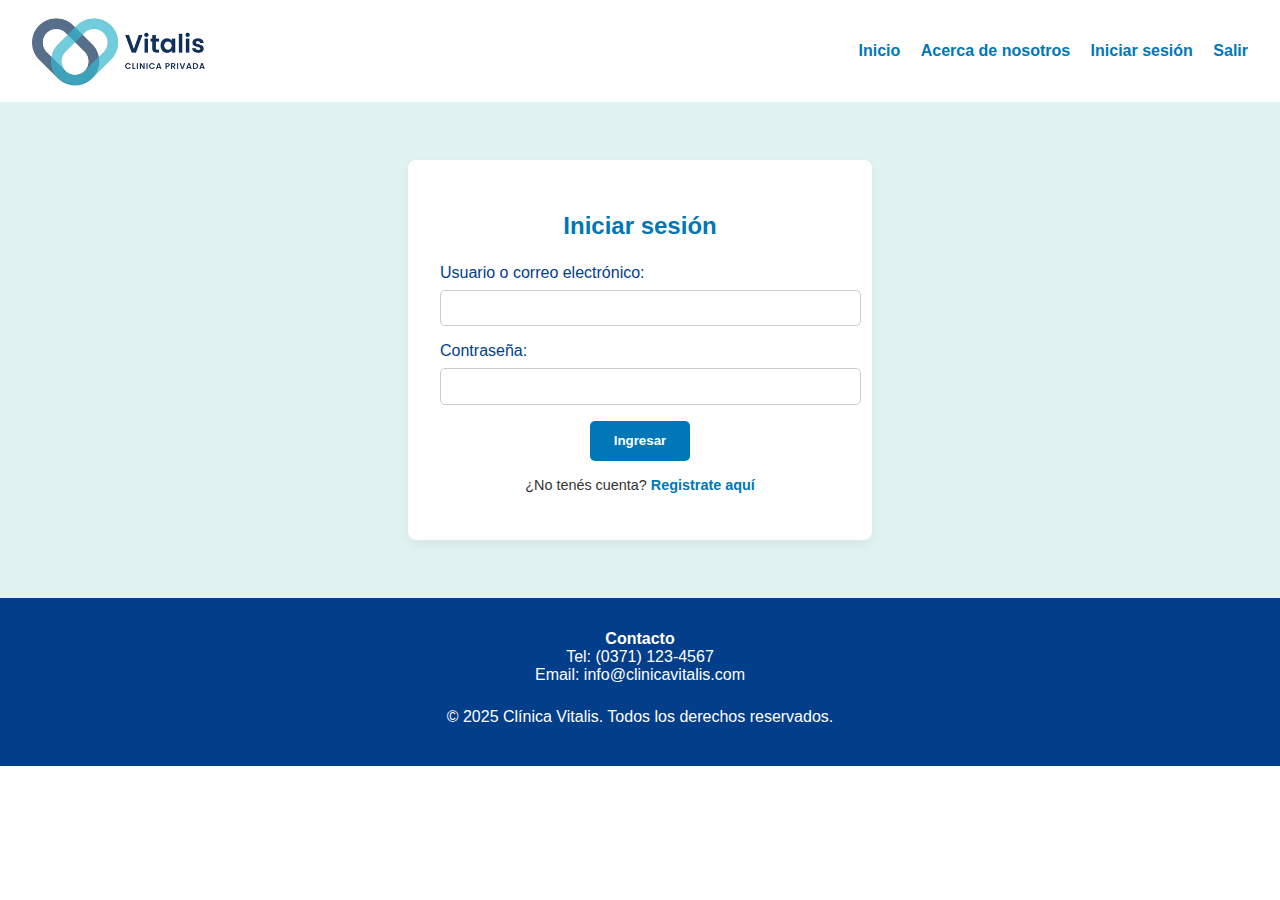
<file: iniciarSesion.html>
<!DOCTYPE html>
<html lang="es">
<head>
  <meta charset="UTF-8" />
  <meta name="viewport" content="width=device-width, initial-scale=1" />
  <title>Iniciar sesión - Clínica Vitalis</title>
  <link rel="stylesheet" href="https://cdnjs.cloudflare.com/ajax/libs/font-awesome/6.5.0/css/all.min.css" />
  <link rel="stylesheet" href="sesion.css" />
  <link rel="stylesheet" href="style.css" />
</head>
<body>

  <header>
    <div style="display: flex; align-items: center;">
      <img src="/imagenes/logo.png" alt="Logo Vitalis" style="height: 70px; margin-right: 14px;" />
      <span style="font-size: 1.6rem; font-weight: bold;">Clínica Vitalis</span>
    </div>
    <nav>
      <a href="index.html">Inicio</a>
      <a href="nosotros.html">Acerca de nosotros</a>
      <a href="iniciarSesion.html">Iniciar sesión</a>
      <a href="#">Salir</a>
    </nav>
  </header>

  <section class="login-section">
    <div class="login-container">
      <h2>Iniciar sesión</h2>
      <form>
        <div class="form-group">
          <label for="usuario">Usuario o correo electrónico:</label>
          <input type="text" id="usuario" name="usuario" required />
        </div>

        <div class="form-group">
          <label for="clave">Contraseña:</label>
          <input type="password" id="clave" name="clave" required />
        </div>

        <div class="form-actions">
        <p id="mensaje-error" class="error-text"></p>
          <button type="submit">Ingresar</button>
        </div>

       <p class="registro-link">¿No tenés cuenta? <a href="#" onclick="window.open('registroCuenta.html', '_blank')">Registrate aquí</a></p>
      </form>
    </div>
  </section>

  <footer>
    <div class="footer-container">
      <div>
        <strong>Contacto</strong><br />
        Tel: (0371) 123-4567<br />
        Email: info@clinicavitalis.com
      </div>
      <div>
        © 2025 Clínica Vitalis. Todos los derechos reservados.
      </div>
    </div>
  </footer>
<script src="login.js"></script>
<script>
  validarSesion();
</script>
</body>
</html>
</file>
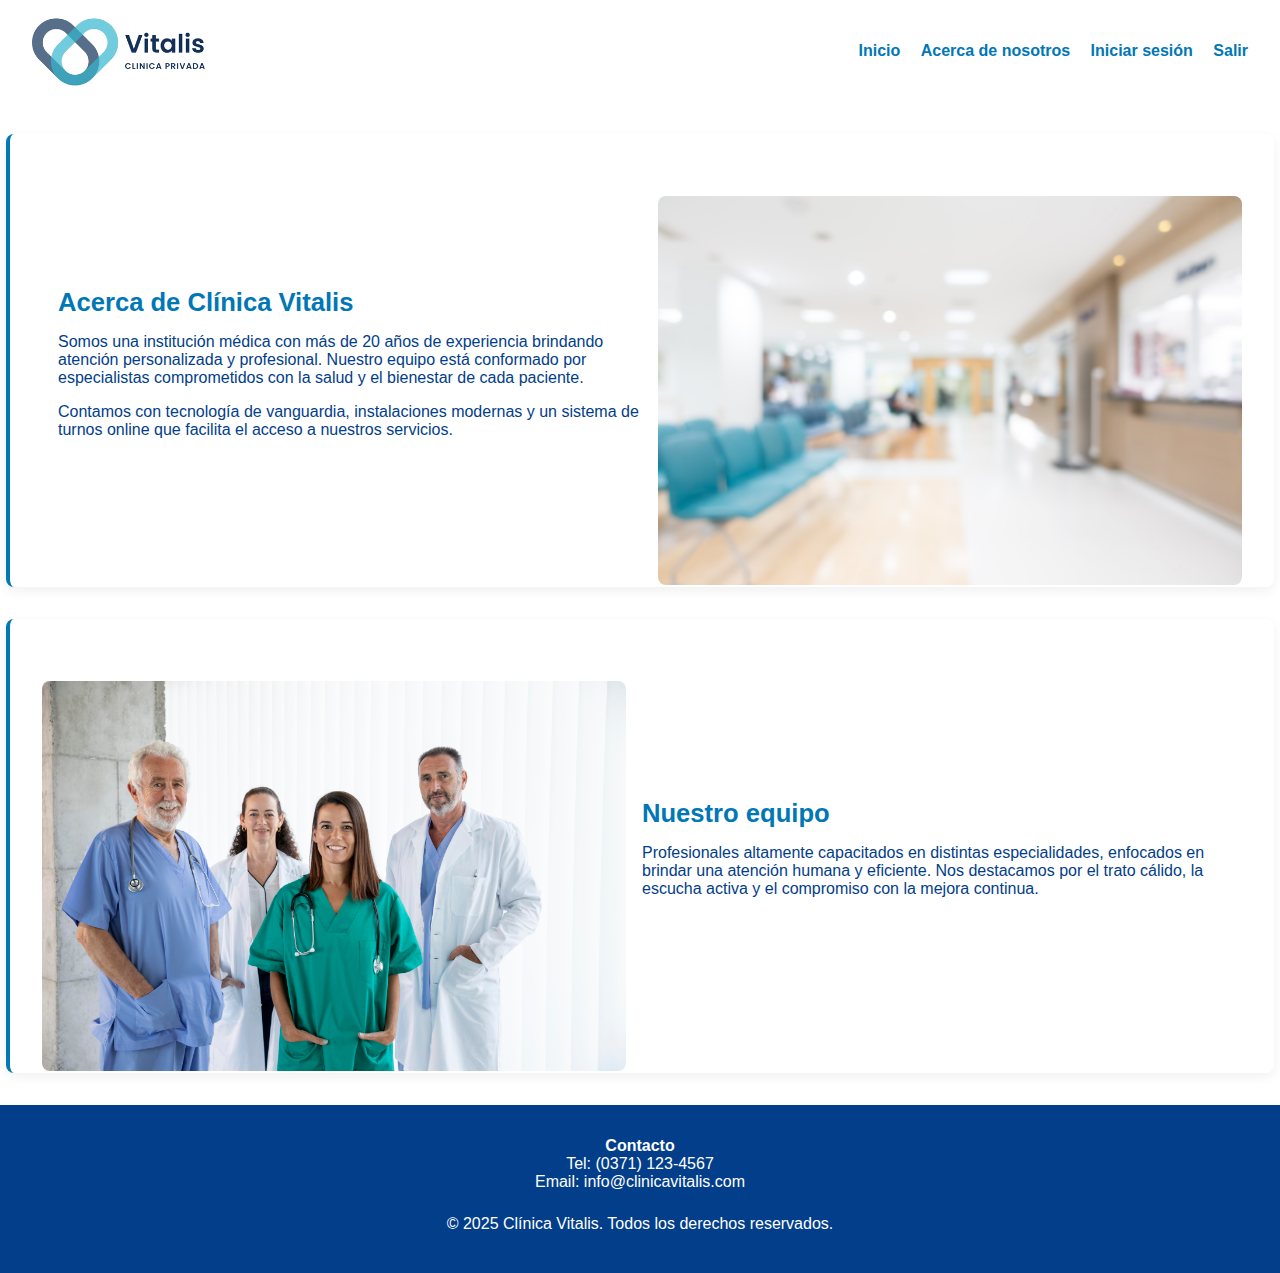
<file: nosotros.html>
<!DOCTYPE html>
<html lang="es">
<head>
  <meta charset="UTF-8" />
  <meta name="viewport" content="width=device-width, initial-scale=1" />
  <title>Acerca de Nosotros - Clínica Vitalis</title>
  <link rel="stylesheet" href="https://cdnjs.cloudflare.com/ajax/libs/font-awesome/6.5.0/css/all.min.css" />
  <link rel="stylesheet" href="style.css" />
</head>
<body>

  <header>
    <div style="display: flex; align-items: center;">
      <img src="/imagenes/logo.png" alt="Logo Vitalis" style="height: 70px; margin-right: 14px;" />
      <span style="font-size: 1.6rem; font-weight: bold;">Clínica Vitalis</span>
    </div>
    <nav>
      <a href="index.html">Inicio</a>
      <a href="nosotros.html">Acerca de nosotros</a>
      <a href="iniciarSesion.html">Iniciar sesión</a>
      <a href="#">Salir</a>
    </nav>
  </header>

  <section class="info-block">
    <div class="infoTexto">
      <h2>Acerca de Clínica Vitalis</h2>
      <p>
        Somos una institución médica con más de 20 años de experiencia brindando atención personalizada y profesional.
        Nuestro equipo está conformado por especialistas comprometidos con la salud y el bienestar de cada paciente.
      </p>
      <p>
        Contamos con tecnología de vanguardia, instalaciones modernas y un sistema de turnos online que facilita el acceso a nuestros servicios.
      </p>
    </div>
    <div class="infoImg">
      <img src="/imagenes/clinica.jpg" alt="Instalaciones de la clínica" />
    </div>
  </section>

  <section class="info-block">
    <div class="infoImg">
      <img src="/imagenes/equipoMedico.jpg" alt="Equipo médico" />
    </div>
    <div class="infoTexto">
      <h2>Nuestro equipo</h2>
      <p>
        Profesionales altamente capacitados en distintas especialidades, enfocados en brindar una atención humana y eficiente.
        Nos destacamos por el trato cálido, la escucha activa y el compromiso con la mejora continua.
      </p>
    </div>
  </section>

  <footer>
    <div class="footer-container">
      <div>
        <strong>Contacto</strong><br />
        Tel: (0371) 123-4567<br />
        Email: info@clinicavitalis.com
      </div>
      <div>
        © 2025 Clínica Vitalis. Todos los derechos reservados.
      </div>
    </div>
  </footer>

</body>
</html>
    
</body>
</html>
</file>
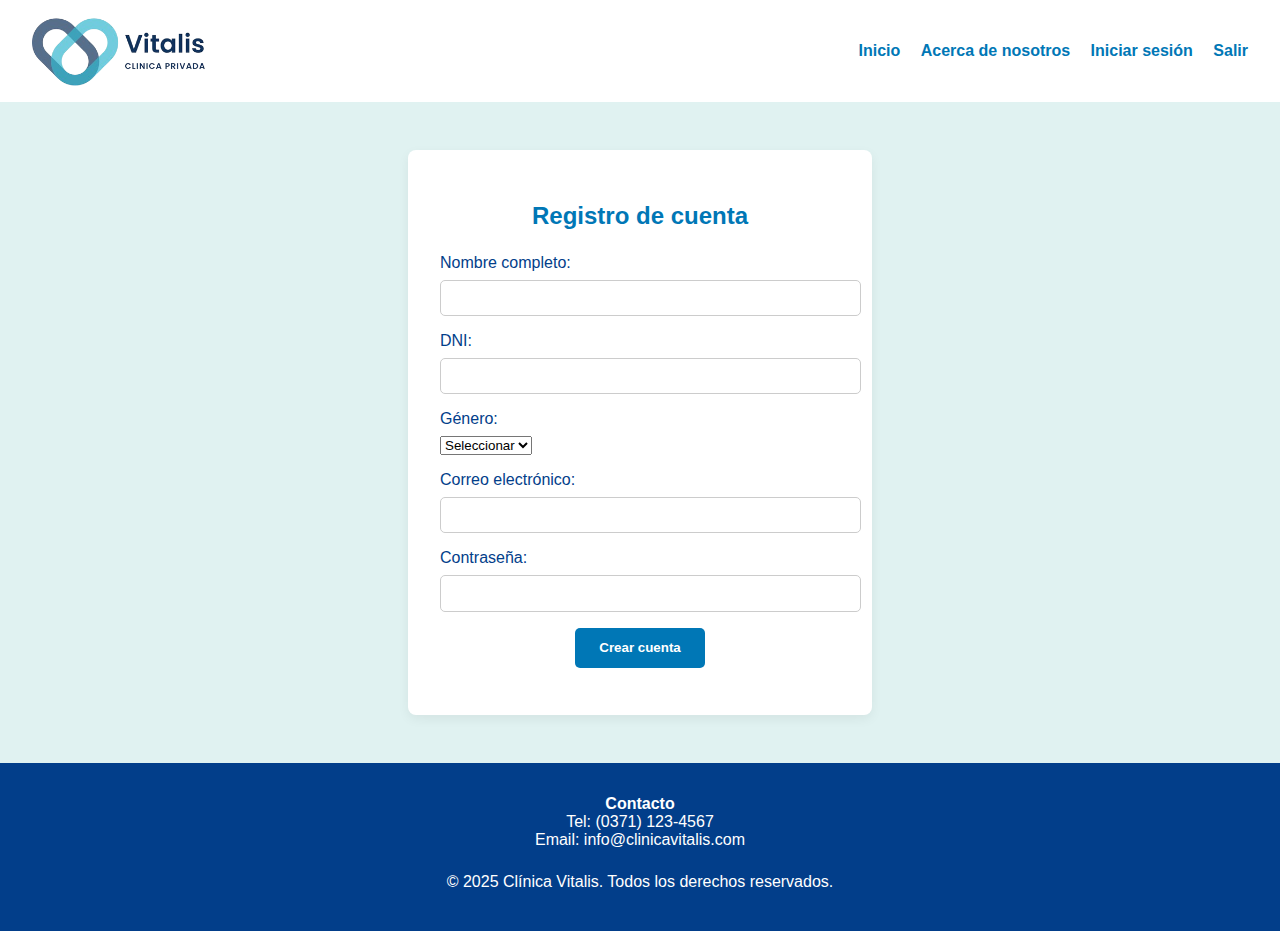
<file: registroCuenta.html>
<!DOCTYPE html>
<html lang="es">
<head>
  <meta charset="UTF-8" />
  <meta name="viewport" content="width=device-width, initial-scale=1" />
  <title>Registro completo - Clínica Vitalis</title>
  <link rel="stylesheet" href="https://cdnjs.cloudflare.com/ajax/libs/font-awesome/6.5.0/css/all.min.css" />
  <link rel="stylesheet" href="style.css" />
    <link rel="stylesheet" href="sesion.css" />
</head>
<body>

  <header>
    <div style="display: flex; align-items: center;">
      <img src="/imagenes/logo.png" alt="Logo Vitalis" style="height: 70px; margin-right: 14px;" />
      <span style="font-size: 1.6rem; font-weight: bold;">Clínica Vitalis</span>
    </div>
    <nav>
      <a href="index.html">Inicio</a>
      <a href="acerca-nosotros.html">Acerca de nosotros</a>
      <a href="iniciar-sesion.html">Iniciar sesión</a>
      <a href="#">Salir</a>
    </nav>
  </header>

  <section class="login-section">
    <div class="login-container">
      <h2>Registro de cuenta</h2>
      <form>
        <div class="form-group">
          <label for="nombre">Nombre completo:</label>
          <input type="text" id="nombre" name="nombre" required />
        </div>

        <div class="form-group">
          <label for="dni">DNI:</label>
          <input type="number" id="dni" name="dni" required pattern="\d+" />
        </div>

        <div class="form-group">
          <label for="genero">Género:</label>
          <select id="genero" name="genero" required>
            <option value="">Seleccionar</option>
            <option value="femenino">Femenino</option>
            <option value="masculino">Masculino</option>
            <option value="otro">Otro</option>
          </select>
        </div>

        <div class="form-group">
          <label for="email">Correo electrónico:</label>
          <input type="email" id="email" name="email" required />
        </div>

        <div class="form-group">
          <label for="clave">Contraseña:</label>
          <input type="password" id="clave" name="clave" required />
        </div>

        <div class="form-actions">
          <button type="submit">Crear cuenta</button>
        </div>

        <p id="mensaje-error" class="error-text"></p>
      </form>
    </div>
  </section>

  <footer>
    <div class="footer-container">
      <div>
        <strong>Contacto</strong><br />
        Tel: (0371) 123-4567<br />
        Email: info@clinicavitalis.com
      </div>
      <div>
        © 2025 Clínica Vitalis. Todos los derechos reservados.
      </div>
    </div>
  </footer>

  <script src="registro.js"></script>
  <script>
    validarRegistroCompleto();
  </script>
</body>
</html>
</file>
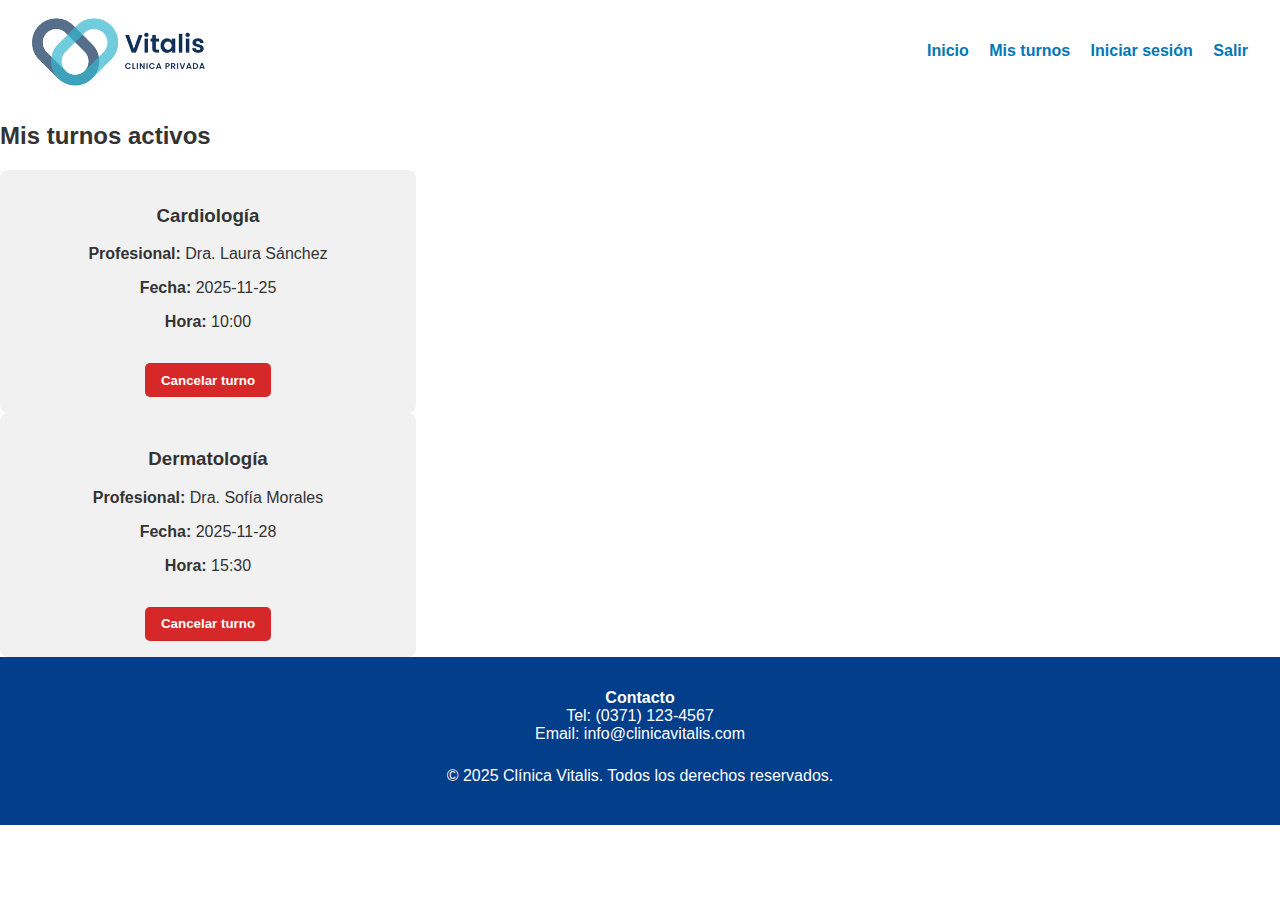
<file: turnos.html>
<!DOCTYPE html>
<html lang="es">
<head>
  <meta charset="UTF-8" />
  <meta name="viewport" content="width=device-width, initial-scale=1" />
  <title>Mis turnos - Clínica Vitalis</title>
  <link rel="stylesheet" href="https://cdnjs.cloudflare.com/ajax/libs/font-awesome/6.5.0/css/all.min.css" />
  <link rel="stylesheet" href="style.css" />
  <link rel="stylesheet" href="turnosEstilos.css" />
</head>
<body>

  <header>
    <div style="display: flex; align-items: center;">
      <img src="/imagenes/logo.png" alt="Logo Vitalis" style="height: 70px; margin-right: 14px;" />
      <span style="font-size: 1.6rem; font-weight: bold;">Clínica Vitalis</span>
    </div>
    <nav>
      <a href="index.html">Inicio</a>
      <a href="turnos.html">Mis turnos</a>
      <a href="iniciar-sesion.html">Iniciar sesión</a>
      <a href="#" onclick="confirmarSalida()">Salir</a>
    </nav>
  </header>

  <section class="login-section">
    <div class="login-container">
      <h2>Mis turnos activos</h2>
      <div id="lista-turnos">
        <!-- Turnos se insertan dinámicamente -->
      </div>
    </div>
  </section>

  <footer>
    <div class="footer-container">
      <div>
        <strong>Contacto</strong><br />
        Tel: (0371) 123-4567<br />
        Email: info@clinicavitalis.com
      </div>
      <div>
        © 2025 Clínica Vitalis. Todos los derechos reservados.
      </div>
    </div>
  </footer>

  <script src="verTurnos.js"></script>
</body>
</html>
</file>
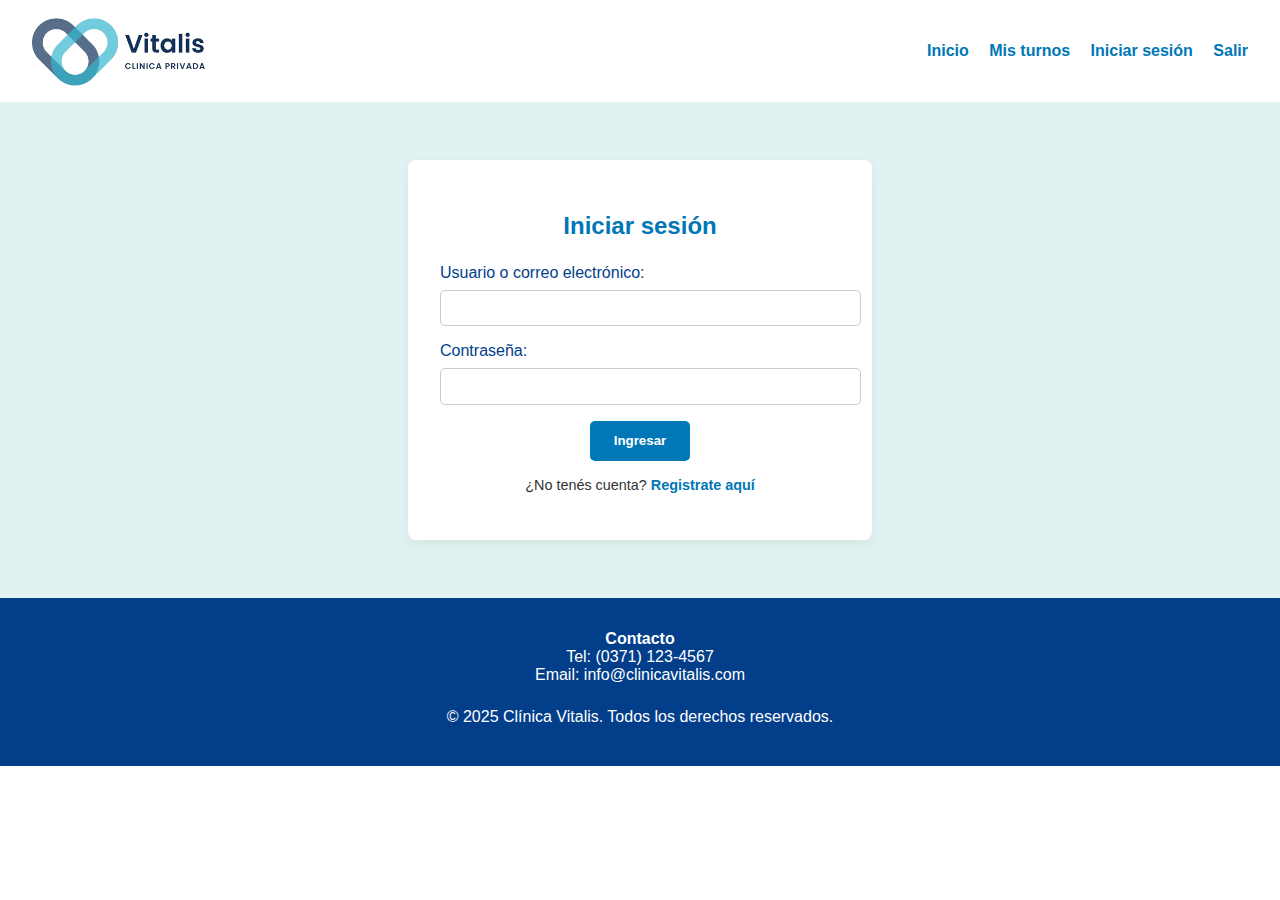
<file: html/iniciarSesion.html>
<!DOCTYPE html>
<html lang="es">
<head>
  <meta charset="UTF-8" />
  <meta name="viewport" content="width=device-width, initial-scale=1" />
  <title>Iniciar sesión - Clínica Vitalis</title>
  <link rel="stylesheet" href="https://cdnjs.cloudflare.com/ajax/libs/font-awesome/6.5.0/css/all.min.css" />
  <link rel="stylesheet" href="/css/iniciarSesion.css" />
  <link rel="stylesheet" href="/css/style.css" />
</head>
<body>

  <header>
    <div style="display: flex; align-items: center;">
      <img src="/imagenes/logo.png" alt="Logo Vitalis" style="height: 70px; margin-right: 14px;" />
      <span style="font-size: 1.6rem; font-weight: bold;">Clínica Vitalis</span>
    </div>
    <nav>
      <a href="index.html">Inicio</a>
      <a href="turnos.html">Mis turnos</a>
      <a href="iniciarSesion.html">Iniciar sesión</a>
      <a href="#" onclick="confirmarSalida()">Salir</a>
    </nav>
  </header>

  <section class="login-section">
    <div class="login-container">
      <h2>Iniciar sesión</h2>
      <form>
        <div class="form-group">
          <label for="usuario">Usuario o correo electrónico:</label>
          <input type="text" id="usuario" name="usuario" required />
        </div>

        <div class="form-group">
          <label for="clave">Contraseña:</label>
          <input type="password" id="clave" name="clave" required />
        </div>

        <div class="form-actions">
        <p id="mensaje-error" class="error-text"></p>
          <button type="submit">Ingresar</button>
        </div>

       <p class="registro-link">¿No tenés cuenta? <a href="#" onclick="window.open('registroCuenta.html', '_blank')">Registrate aquí</a></p>
      </form>
    </div>
  </section>

  <footer>
    <div class="footer-container">
      <div>
        <strong>Contacto</strong><br />
        Tel: (0371) 123-4567<br />
        Email: info@clinicavitalis.com
      </div>
      <div>
        © 2025 Clínica Vitalis. Todos los derechos reservados.
      </div>
    </div>
  </footer>
<script src="/JavaScript/IniciarSesion.js"></script>
<script>
  validarSesion();
</script>
</body>
</html>
</file>
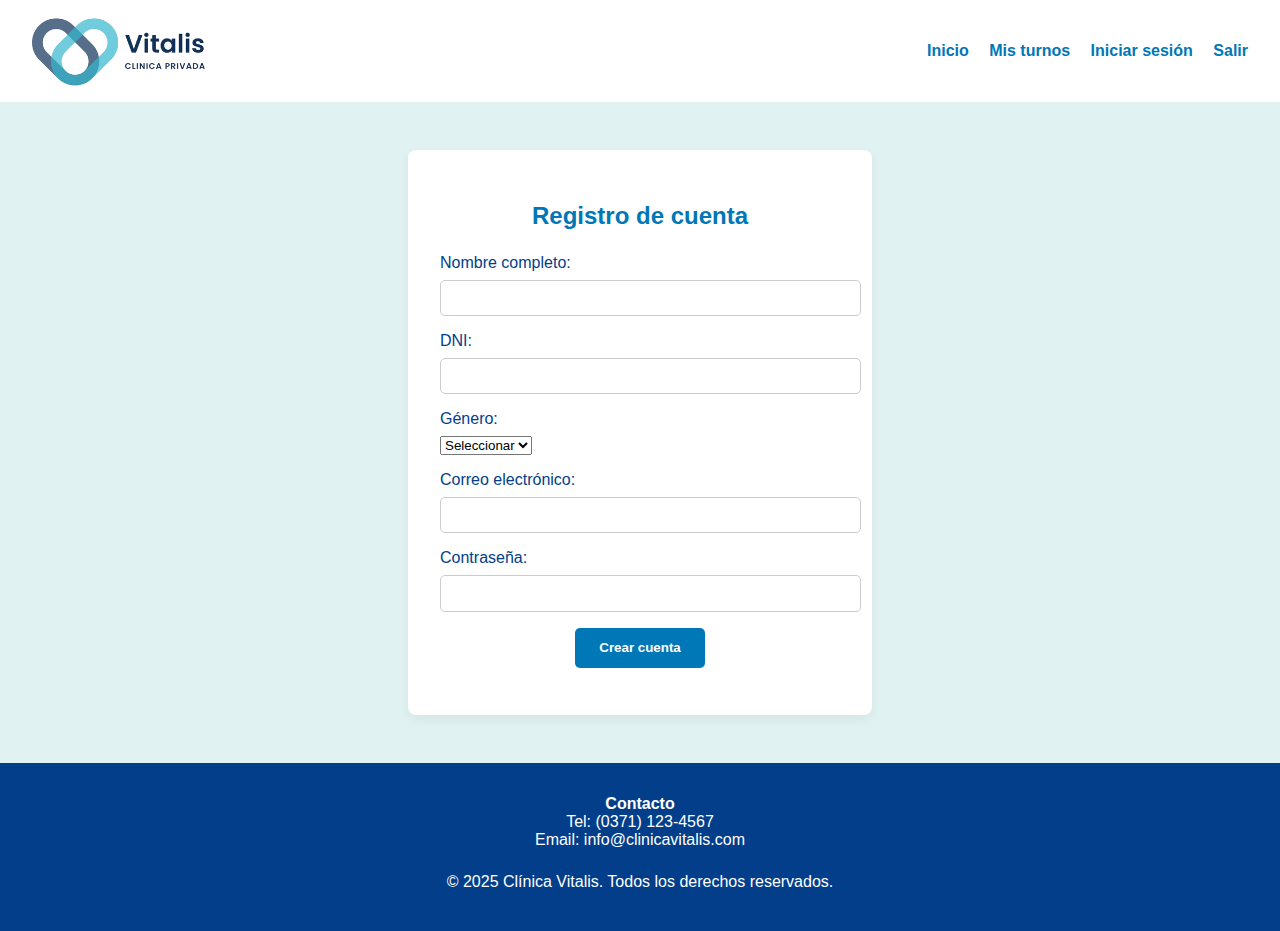
<file: html/registroCuenta.html>
<!DOCTYPE html>
<html lang="es">
<head>
  <meta charset="UTF-8" />
  <meta name="viewport" content="width=device-width, initial-scale=1" />
  <title>Registro completo - Clínica Vitalis</title>
  <link rel="stylesheet" href="https://cdnjs.cloudflare.com/ajax/libs/font-awesome/6.5.0/css/all.min.css" />
  <link rel="stylesheet" href="/css/style.css" />
    <link rel="stylesheet" href="/css/iniciarSesion.css" />
</head>
<body>

  <header>
    <div style="display: flex; align-items: center;">
      <img src="/imagenes/logo.png" alt="Logo Vitalis" style="height: 70px; margin-right: 14px;" />
      <span style="font-size: 1.6rem; font-weight: bold;">Clínica Vitalis</span>
    </div>
    <nav>
      <a href="index.html">Inicio</a>
      <a href="turnos.html">Mis turnos</a>
      <a href="iniciarSesion.html">Iniciar sesión</a>
      <a href="#">Salir</a>
    </nav>
  </header>

  <section class="login-section">
    <div class="login-container">
      <h2>Registro de cuenta</h2>
      <form>
        <div class="form-group">
          <label for="nombre">Nombre completo:</label>
          <input type="text" id="nombre" name="nombre" required />
        </div>

        <div class="form-group">
          <label for="dni">DNI:</label>
          <input type="number" id="dni" name="dni" required pattern="\d+" />
        </div>

        <div class="form-group">
          <label for="genero">Género:</label>
          <select id="genero" name="genero" required>
            <option value="">Seleccionar</option>
            <option value="femenino">Femenino</option>
            <option value="masculino">Masculino</option>
            <option value="otro">Otro</option>
          </select>
        </div>

        <div class="form-group">
          <label for="email">Correo electrónico:</label>
          <input type="email" id="email" name="email" required />
        </div>

        <div class="form-group">
          <label for="clave">Contraseña:</label>
          <input type="password" id="clave" name="clave" required />
        </div>

        <div class="form-actions">
          <button type="submit">Crear cuenta</button>
        </div>

        <p id="mensaje-error" class="error-text"></p>
      </form>
    </div>
  </section>

  <footer>
    <div class="footer-container">
      <div>
        <strong>Contacto</strong><br />
        Tel: (0371) 123-4567<br />
        Email: info@clinicavitalis.com
      </div>
      <div>
        © 2025 Clínica Vitalis. Todos los derechos reservados.
      </div>
    </div>
  </footer>

  <script src="/JavaScript/registroCuenta.js"></script>
  <script>
    validarRegistroCompleto();
  </script>
</body>
</html>
</file>
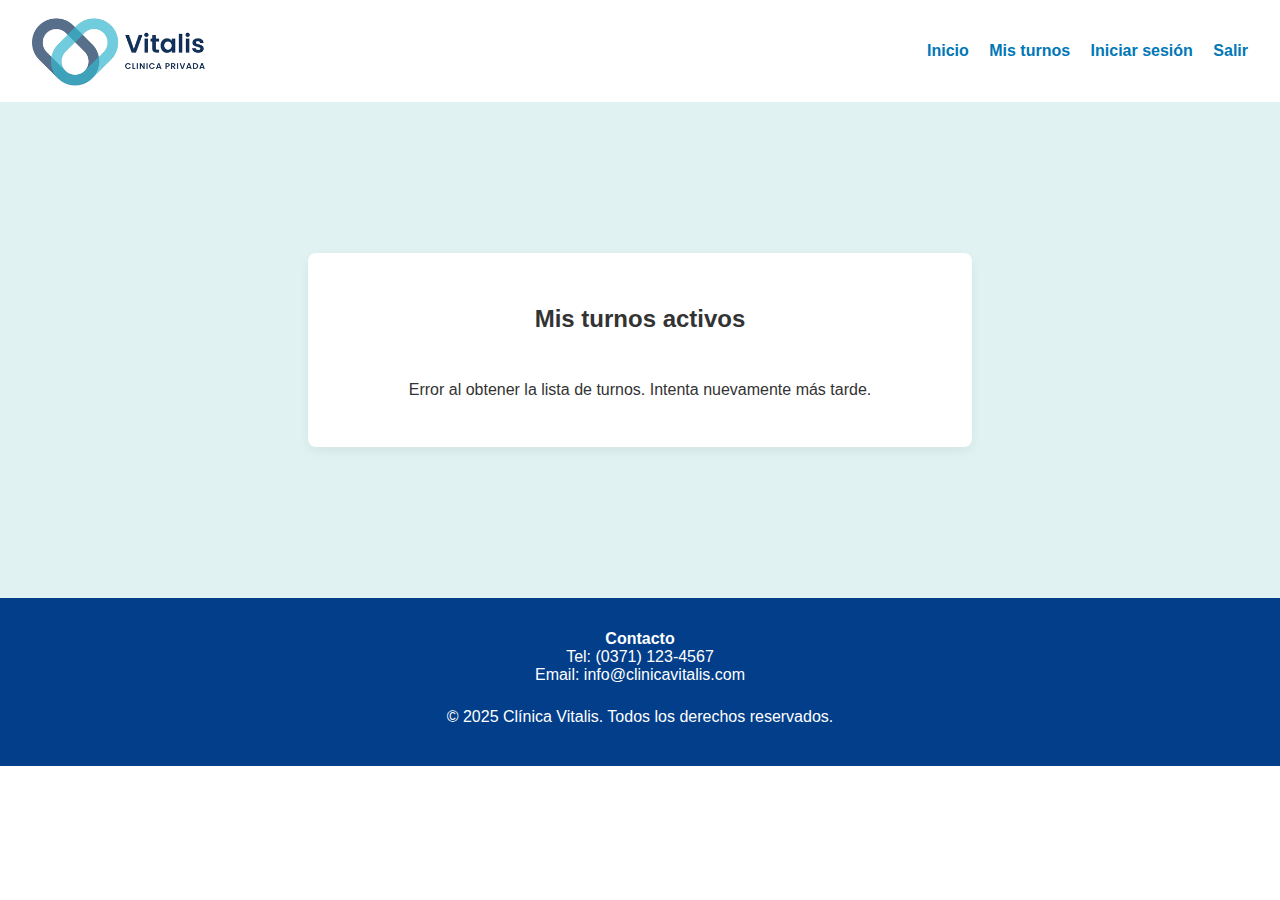
<file: html/turnos.html>
<!DOCTYPE html>
<html lang="es">
<head>
  <meta charset="UTF-8" />
  <meta name="viewport" content="width=device-width, initial-scale=1" />
  <title>Mis turnos - Clínica Vitalis</title>
  <link rel="stylesheet" href="https://cdnjs.cloudflare.com/ajax/libs/font-awesome/6.5.0/css/all.min.css" />
  <link rel="stylesheet" href="/css/style.css" />
  <link rel="stylesheet" href="/css/formTurno.css" />
  <link rel="stylesheet" href="/css/turnos.css" />
</head>
<body>

  <header>
    <div style="display: flex; align-items: center;">
      <img src="/imagenes/logo.png" alt="Logo Vitalis" style="height: 70px; margin-right: 14px;" />
      <span style="font-size: 1.6rem; font-weight: bold;">Clínica Vitalis</span>
    </div>
    <nav>
      <a href="index.html">Inicio</a>
      <a href="turnos.html">Mis turnos</a>
      <a href="iniciarSesion.html">Iniciar sesión</a>
      <a href="#" onclick="confirmarSalida()">Salir</a>
    </nav>
  </header>

  <section class="login-section">
    <div class="login-container">
      <h2>Mis turnos activos</h2>
      <div id="listaTurnos">
        <!-- Turnos se insertan dinámicamente -->
      </div>
    </div>
  </section>

  <footer>
    <div class="footer-container">
      <div>
        <strong>Contacto</strong><br />
        Tel: (0371) 123-4567<br />
        Email: info@clinicavitalis.com
      </div>
      <div>
        © 2025 Clínica Vitalis. Todos los derechos reservados.
      </div>
    </div>
  </footer>

  <script src="/JavaScript/turnos.js"></script>
  <script src="/JavaScript/salir.js"></script>
</body>
</html>
</file>
<file: sesion.css>
.login-section {
  display: flex;
  justify-content: center;
  align-items: center;
  padding: 3rem 1rem;
  background-color: #e0f2f1;
  min-height: 400px;
}

.login-container {
  background-color: white;
  padding: 2rem;
  border-radius: 8px;
  box-shadow: 0 4px 12px rgba(0, 0, 0, 0.06);
  max-width: 400px;
  width: 100%;
}

.login-container h2 {
  text-align: center;
  color: #0077b6;
  margin-bottom: 1.5rem;
}

.login-container .form-group {
  margin-bottom: 1rem;
}

.login-container label {
  display: block;
  margin-bottom: 0.5rem;
  color: #023e8a;
}

.login-container input {
  width: 100%;
  padding: 0.6rem;
  border: 1px solid #ccc;
  border-radius: 5px;
}

.login-container .form-actions {
  text-align: center;
  margin-top: 1rem;
}

.login-container button {
  background-color: #0077b6;
  color: white;
  padding: 0.8rem 1.5rem;
  border: none;
  border-radius: 5px;
  font-weight: bold;
  cursor: pointer;
  transition: background-color 0.3s ease, transform 0.3s ease;
}

.login-container button:hover {
  background-color: #48bfe3;
  transform: scale(1.03);
}

.registro-link {
  text-align: center;
  margin-top: 1rem;
  font-size: 0.9rem;
}

.registro-link a {
  color: #0077b6;
  text-decoration: none;
  font-weight: bold;
}
.error-text {
  color: red;
  font-size: 0.9rem;
  margin-top: 0.5rem;
  text-align: center;
}
</file>
<file: style.css>
/* FALTA LO RESPONSIVE */


body {
     background-color: white;
     /* celeste muy claro */
     font-family: 'Segoe UI', sans-serif;
     color: #333;
     margin: 0
 }

 header {

     color: white;
     padding: 1rem 2rem;
     display: flex;
     justify-content: space-between;
     align-items: center;
 }


 nav a {
     color: #0077b6;
     margin-left: 1rem;
     text-decoration: none;
     font-weight: bold;
     position: relative;
     transition: color 0.3s ease;
 }

 nav a::after {
     content: '';
     position: absolute;
     width: 0%;
     height: 2px;
     bottom: -4px;
     left: 0;
     background-color: #90e0ef;
     transition: width 0.3s ease;
 }

 nav a:hover {
     color: #90e0ef;
 }

 nav a:hover::after {
     width: 100%;
 }

 .hero {

     display: flex;
     justify-content: space-between;
     align-items: center;
     padding: 2rem;
     background-color: #e0f2f1;
     min-height: 300px;
     /* altura deseada */
     border-left: 4px solid #0077b6;
     /* línea azul lateral */
     border-radius: 8px;
     box-shadow: 0 4px 12px rgba(0, 0, 0, 0.06);
     /* sombra suave y difusa */

 }

 .heroImgContainer {

     flex: 1;
     display: flex;
     align-items: flex-end;
     /* alinea la imagen abajo */
     justify-content: center;
     padding-bottom: 0;
     /* asegurate que no haya espacio extra */

 }

 .heroImg {
     width: 100%;
     height: auto;
     max-height: 100%;
     object-fit: cover;
     border-radius: 0 0 8px 8px;
     /* solo bordes inferiores redondeados */
     margin-bottom: 0;

     position: relative;
     bottom: -30px;
 }



 .heroTexto {
     max-width: 50%;
     padding: 1rem 1rem;
 }

 .heroTexto h1 {
     color: #0077b6;

 }

 .heroTexto p {
     font-size: 1.1rem;
 }

 .heroBotones button {
     margin-right: 1rem;
     padding: 0.8rem 1.5rem;
     border: none;
     background-color: #0077b6;
     color: white;
     font-weight: bold;
     cursor: pointer;
     border-radius: 5px;
     transition: background-color 0.3s ease, transform 0.3s ease;
 }

 .heroBotones button:hover {
     background-color: #48bfe3;
     transform: scale(1.03);
 }

 .especialidades {
     display: flex;
     justify-content: space-around;
     padding: 2rem;
     background-color: #ffffff;
 }

 .especialidad {
     width: 30%;
     background-color: #f1f1f1;
     padding: 1rem;
     border-radius: 8px;
     text-align: center;
     transition: background-color 0.3s ease, box-shadow 0.3s ease, transform 0.3s ease;
 }

 .especialidad:hover {
     background-color: #d0eaff;
     box-shadow: 0 0 10px rgba(0, 119, 182, 0.2);
     transform: scale(1.03);
 }

 .especialidad i {
     font-size: 2rem;
     color: #0077b6;
     margin-bottom: 0.5rem;
 }


 .info-block {
     display: flex;
     justify-content: space-between;
     align-items: center;
     background-color: white;
     padding: 2rem;
     margin: 2rem auto;
     max-width: 1200px;
     background-color: white;
     margin: 2rem auto;
     padding: 2rem;
     max-width: 1200px;
     border-left: 4px solid #0077b6;
     /* línea azul lateral */
     border-radius: 8px;
     box-shadow: 0 4px 12px rgba(0, 0, 0, 0.06);
     /* sombra suave y difusa */
 }


 .infoTexto {
     flex: 1;
     font-size: 1rem;
     color: #023e8a;
     padding: 1rem 1rem;
 }

 .infoTexto h2 {
     font-size: 1.6rem;
     margin-bottom: 1rem;
     color: #0077b6;
 }

 .infoImg {
     flex: 1;
     display: flex;
     justify-content: center;
     position: relative;
     bottom: -30px;
 }

 .infoImg img {
     width: 100%;
     max-width: 600px;
     height: auto;
     border-radius: 8px;
     object-fit: cover;
 }

 footer {
     background-color: #023e8a;
     color: white;
     padding: 2rem;
     text-align: center;
 }

 footer .footer-container {
     display: flex;
     flex-direction: column;
     align-items: center;
     gap: 1rem;
 }

 footer .footer-container div {
     margin-bottom: 0.5rem;
 }

 footer a {
     color: white;
     text-decoration: none;
     margin: 0 0.5rem;
 }
</file>
<file: turnosEstilos.css>
.especialidad button {
  margin-top: 1rem;
  background-color: #d62828;
  color: white;
  border: none;
  padding: 0.6rem 1rem;
  border-radius: 5px;
  cursor: pointer;
  font-weight: bold;
  transition: background-color 0.3s ease;
}

.especialidad button:hover {
  background-color: #ef233c;
}
</file>
<file: css/iniciarSesion.css>
.login-section {
  display: flex;
  justify-content: center;
  align-items: center;
  padding: 3rem 1rem;
  background-color: #e0f2f1;
  min-height: 400px;
}

.login-container {
  background-color: white;
  padding: 2rem;
  border-radius: 8px;
  box-shadow: 0 4px 12px rgba(0, 0, 0, 0.06);
  max-width: 400px;
  width: 100%;
}

.login-container h2 {
  text-align: center;
  color: #0077b6;
  margin-bottom: 1.5rem;
}

.login-container .form-group {
  margin-bottom: 1rem;
}

.login-container label {
  display: block;
  margin-bottom: 0.5rem;
  color: #023e8a;
}

.login-container input {
  width: 100%;
  padding: 0.6rem;
  border: 1px solid #ccc;
  border-radius: 5px;
}

.login-container .form-actions {
  text-align: center;
  margin-top: 1rem;
}

.login-container button {
  background-color: #0077b6;
  color: white;
  padding: 0.8rem 1.5rem;
  border: none;
  border-radius: 5px;
  font-weight: bold;
  cursor: pointer;
  transition: background-color 0.3s ease, transform 0.3s ease;
}

.login-container button:hover {
  background-color: #48bfe3;
  transform: scale(1.03);
}

.registro-link {
  text-align: center;
  margin-top: 1rem;
  font-size: 0.9rem;
}

.registro-link a {
  color: #0077b6;
  text-decoration: none;
  font-weight: bold;
}
.error-text {
  color: red;
  font-size: 0.9rem;
  margin-top: 0.5rem;
  text-align: center;
}
</file>
<file: css/style.css>
/* FALTA LO RESPONSIVE */


body {
     background-color: white;
     /* celeste muy claro */
     font-family: 'Segoe UI', sans-serif;
     color: #333;
     margin: 0
 }

 header {

     color: white;
     padding: 1rem 2rem;
     display: flex;
     justify-content: space-between;
     align-items: center;
 }


 nav a {
     color: #0077b6;
     margin-left: 1rem;
     text-decoration: none;
     font-weight: bold;
     position: relative;
     transition: color 0.3s ease;
 }

 nav a::after {
     content: '';
     position: absolute;
     width: 0%;
     height: 2px;
     bottom: -4px;
     left: 0;
     background-color: #90e0ef;
     transition: width 0.3s ease;
 }

 nav a:hover {
     color: #90e0ef;
 }

 nav a:hover::after {
     width: 100%;
 }

 .hero {

     display: flex;
     justify-content: space-between;
     align-items: center;
     padding: 2rem;
     background-color: #e0f2f1;
     min-height: 300px;
     /* altura deseada */
     border-left: 4px solid #0077b6;
     /* línea azul lateral */
     border-radius: 8px;
     box-shadow: 0 4px 12px rgba(0, 0, 0, 0.06);
     /* sombra suave y difusa */

 }

 .heroImgContainer {

     flex: 1;
     display: flex;
     align-items: flex-end;
     /* alinea la imagen abajo */
     justify-content: center;
     padding-bottom: 0;
     /* asegurate que no haya espacio extra */

 }

 .heroImg {
     width: 100%;
     height: auto;
     max-height: 100%;
     object-fit: cover;
     border-radius: 0 0 8px 8px;
     /* solo bordes inferiores redondeados */
     margin-bottom: 0;

     position: relative;
     bottom: -30px;
 }



 .heroTexto {
     max-width: 50%;
     padding: 1rem 1rem;
 }

 .heroTexto h1 {
     color: #0077b6;

 }

 .heroTexto p {
     font-size: 1.1rem;
 }

 .heroBotones button {
     margin-right: 1rem;
     padding: 0.8rem 1.5rem;
     border: none;
     background-color: #0077b6;
     color: white;
     font-weight: bold;
     cursor: pointer;
     border-radius: 5px;
     transition: background-color 0.3s ease, transform 0.3s ease;
 }

 .heroBotones button:hover {
     background-color: #48bfe3;
     transform: scale(1.03);
 }

 .especialidades {
     display: flex;
     justify-content: space-around;
     padding: 2rem;
     background-color: #ffffff;
 }

 .especialidad {
     width: 30%;
     background-color: #f1f1f1;
     padding: 1rem;
     border-radius: 8px;
     text-align: center;
     transition: background-color 0.3s ease, box-shadow 0.3s ease, transform 0.3s ease;
 }

 .especialidad:hover {
     background-color: #d0eaff;
     box-shadow: 0 0 10px rgba(0, 119, 182, 0.2);
     transform: scale(1.03);
 }

 .especialidad i {
     font-size: 2rem;
     color: #0077b6;
     margin-bottom: 0.5rem;
 }


 .info-block {
     display: flex;
     justify-content: space-between;
     align-items: center;
     background-color: white;
     padding: 2rem;
     margin: 2rem auto;
     max-width: 1200px;
     background-color: white;
     margin: 2rem auto;
     padding: 2rem;
     max-width: 1200px;
     border-left: 4px solid #0077b6;
     /* línea azul lateral */
     border-radius: 8px;
     box-shadow: 0 4px 12px rgba(0, 0, 0, 0.06);
     /* sombra suave y difusa */
 }


 .infoTexto {
     flex: 1;
     font-size: 1rem;
     color: #023e8a;
     padding: 1rem 1rem;
 }

 .infoTexto h2 {
     font-size: 1.6rem;
     margin-bottom: 1rem;
     color: #0077b6;
 }

 .infoImg {
     flex: 1;
     display: flex;
     justify-content: center;
     position: relative;
     bottom: -30px;
 }

 .infoImg img {
     width: 100%;
     max-width: 600px;
     height: auto;
     border-radius: 8px;
     object-fit: cover;
 }

 footer {
     background-color: #023e8a;
     color: white;
     padding: 2rem;
     text-align: center;
 }

 footer .footer-container {
     display: flex;
     flex-direction: column;
     align-items: center;
     gap: 1rem;
 }

 footer .footer-container div {
     margin-bottom: 0.5rem;
 }

 footer a {
     color: white;
     text-decoration: none;
     margin: 0 0.5rem;
 }
</file>
<file: css/formTurno.css>
.formulario-turno {

  max-width: 700px;
  margin: 3rem auto;
  padding: 2rem;
  background-color: #ffffff;
  border-left: 4px solid #0077b6;
  border-right: 4px solid #0077b6; /* ← línea azul derecha */
  border-radius: 8px;
  box-shadow: 0 4px 12px rgba(0, 0, 0, 0.06);
}


.formulario-turno h2 {
  text-align: center;
  color: #0077b6;
  margin-bottom: 2rem;
}

.form-grid {
  display: grid;
  grid-template-columns: 1fr 1fr;
  gap: 1.5rem;
}

.form-group {
  display: flex;
  flex-direction: column;
}

.full-width {
  grid-column: 1 / 3;
}

label {
  font-weight: bold;
  margin-bottom: 0.5rem;
  color: #023e8a;
}

input, select, textarea {
  padding: 0.6rem;
  border: 1px solid #ccc;
  border-radius: 4px;
  font-size: 1rem;
}

.form-actions {
  margin-top: 2rem;
  text-align: center;
}

.form-actions button {
  padding: 0.8rem 2rem;
  background-color: #0077b6;
  color: white;
  border: none;
  border-radius: 5px;
  font-weight: bold;
  cursor: pointer;
  transition: background-color 0.3s ease, transform 0.3s ease;
}

.form-actions button:hover {
  background-color: #48bfe3;
  transform: scale(1.03);
}
</file>
<file: css/turnos.css>
.login-section {
  display: flex;
  justify-content: center;
  align-items: center;
  padding: 3rem 1rem;
  background-color: #e0f2f1;
  min-height: 400px;
}

.login-container {
  background-color: white;
  padding: 2rem;
  border-radius: 8px;
  box-shadow: 0 4px 12px rgba(0, 0, 0, 0.06);
  max-width: 600px;
  width: 100%;
  margin: 0 auto;
  text-align: center;
}

#listaTurnos {
  display: flex;
  flex-direction: column;
  gap: 1.5rem;
  margin-top: 2rem;
  align-items: center;
}

.especialidad {
  width: 100%;
  max-width: 500px;
  background-color: #f1f1f1;
  padding: 1rem;
  border-radius: 8px;
  text-align: left;
  box-shadow: 0 0 10px rgba(0, 119, 182, 0.1);
}
</file>
